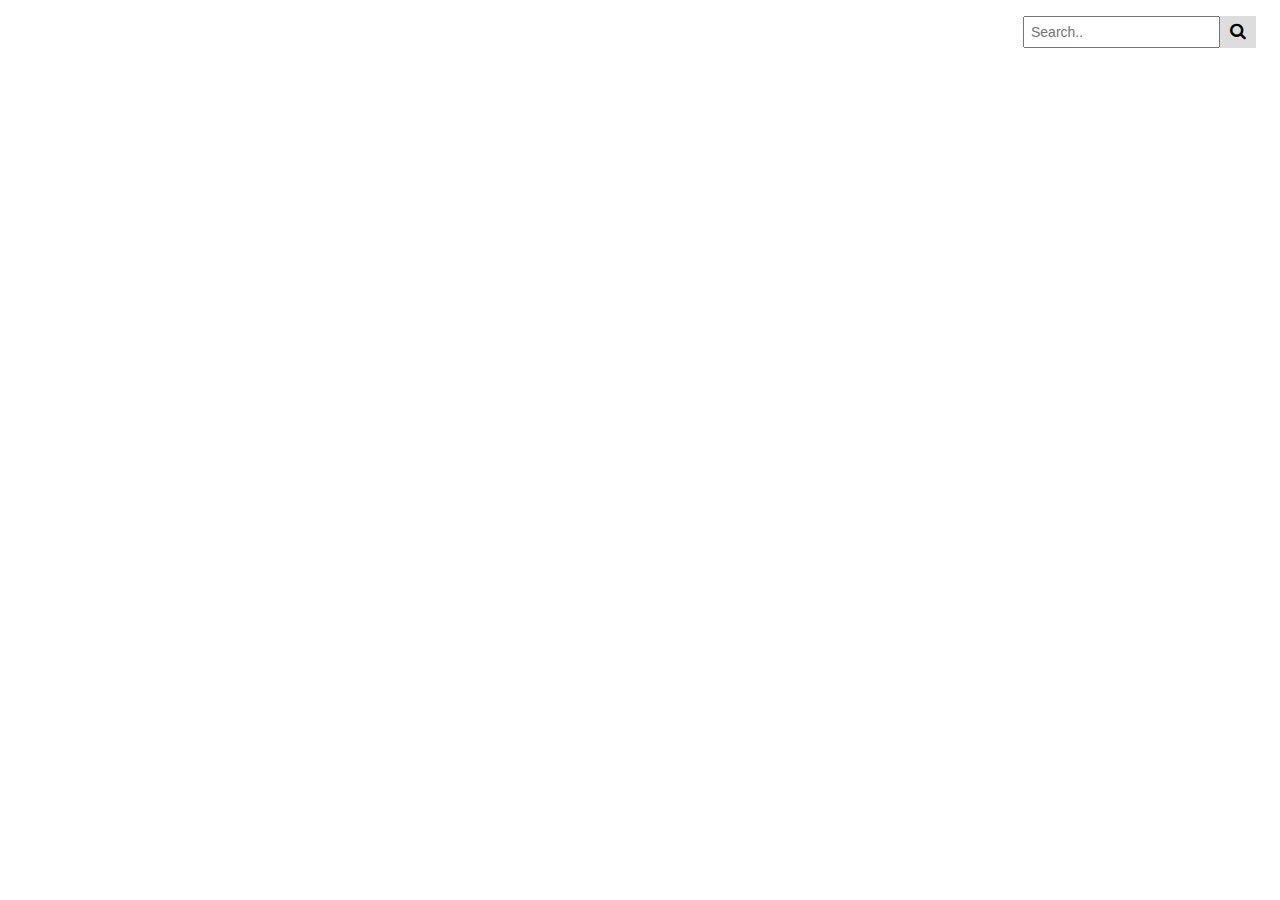
<file: CASecure_MSP_ver_1.0/search_experiment.html>
<!DOCTYPE html>
<html>
<head>
<link rel="stylesheet" href="https://cdnjs.cloudflare.com/ajax/libs/font-awesome/4.7.0/css/font-awesome.min.css">
<style>





.topnav .search-container {
  float: right;
}

.topnav input[type=text] {
  padding: 6px;
  margin-top: 8px;
  font-size: 14px;
  border: thin 1px; 
}

.topnav .search-container button {
  float: right;
  padding: 6px 10px;
  margin-top: 8px;
  margin-right: 16px;
  background: #ddd;
  font-size: 17px;
  border: none;
  cursor: pointer;
}

.topnav .search-container button:hover {
  background: #ccc;
}

@media screen and (max-width: 600px) {
  .topnav .search-container {
    float: none;
  }
  .topnav a, .topnav input[type=text], .topnav .search-container button {
    float: none;
    display: block;
    text-align: left;
    width: 100%;
    margin: 0;
    padding: 14px;
  }
  .topnav input[type=text] {
    border: 1px solid #ccc;  
  }
}
</style>
</head>
<body>

<div class="topnav">

  <div class="search-container">
    <form action="/action_page.php">
      <input type="text" placeholder="Search.." name="search">
      <button type="submit"><i class="fa fa-search"></i></button>
    </form>
  </div>
</div>



</body>
</html>
</file>
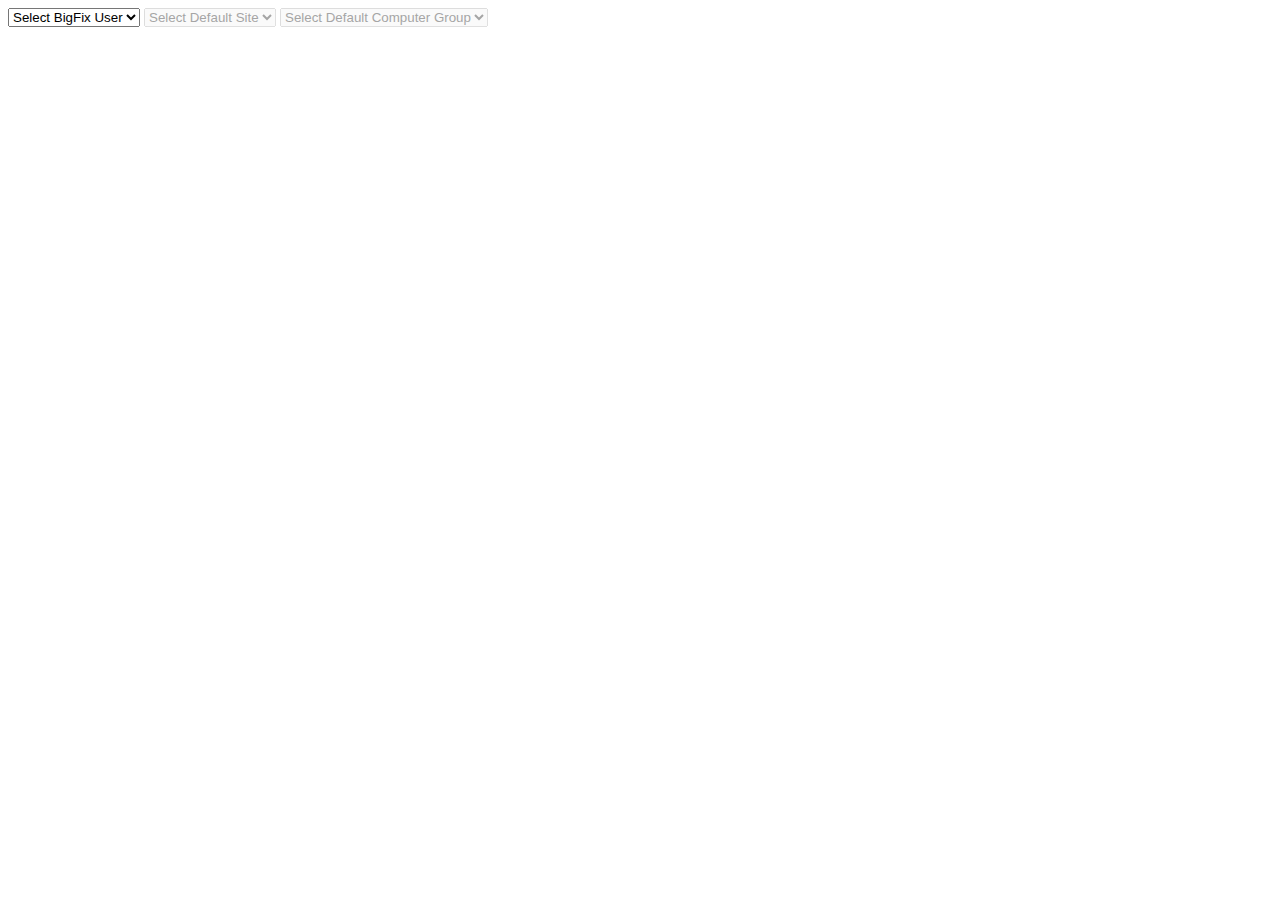
<file: CASecure_MSP_ver_1.0/selecttest.html>
<html>
<head><title></title></head>
<body>
					<form>
						<select id="selectBigFix" required onChange="mySelect()">
							<option value="selectBigFixInstructions">Select BigFix User</option>
							<option value="option">BigFix User 1</option>
							<option value="option">BigFix User 2</option>
							<option value="option">BigFix User 3</option>
							<option value="option">BigFix User 4</option>
							<option value="option">BigFix User 5</option>
							<option value="option">BigFix User 6</option> 
						</select>
						
						
						
						<select id="selectSite" required disabled>
							<option value="selectSiteInstructions">Select Default Site</option>
							<option value="option">Site 1</option>
							<option value="option">Site 2</option>
							<option value="option">Site 3</option>
							<option value="option">Site 4</option>
							<option value="option">Site 5</option>
							<option value="option">Site 6</option> 
						</select>
						
						
						<select id="selectComputerGroup" required disabled>
							<option value="selectComputerGroupInstructions">Select Default Computer Group</option>
							<option value="option">Computer Group 1</option>
							<option value="option">Computer Group 2</option>
							<option value="option">Computer Group 3</option>
							<option value="option">Computer Group 4</option>
							<option value="option">Computer Group 5</option>
							<option value="option">Computer Group 6</option> 
						</select>
					</form>
						<!--<button onclick="mySelect()">Try it</button>-->

<script>
function mySelect() {
	var bigfixSelect = document.getElementById("selectBigFix")
	if (bigfixSelect.value != "Select BigFix User") {
		document.getElementById("selectSite").disabled = false;
		document.getElementById("selectComputerGroup").disabled = false;
		}
	}

//function myFunction() {
//	document.getElementById("selectBigFix").disabled = false;
//}

</script>

</body>
</html>
</file>
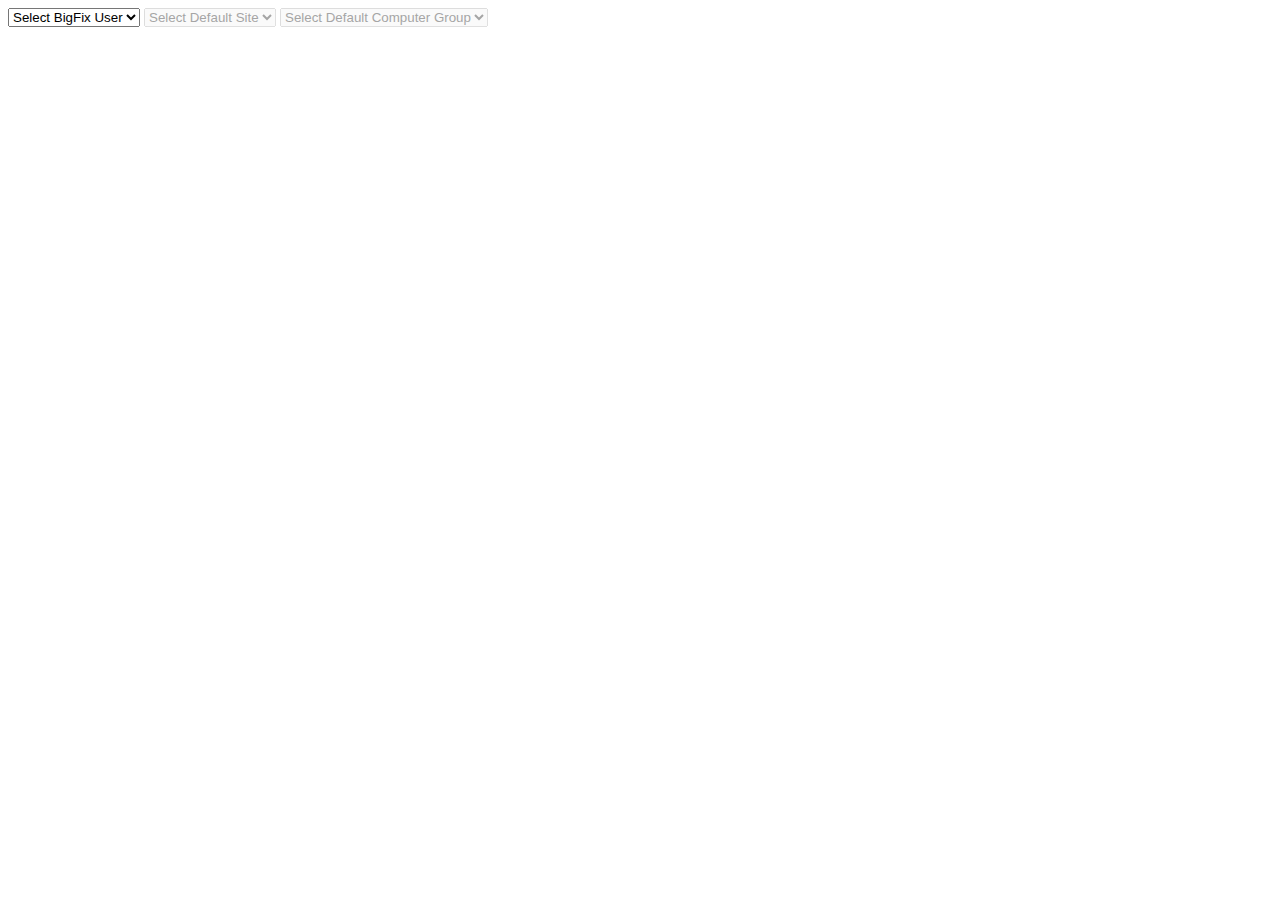
<file: CASecure_MSP_ver_1.0/selecttest2.html>
<html>
<head><title></title></head>
<body>
					<form>
						<select id="selectBigFix" required onChange="mySelect()">
							<option value="selectBigFixInstructions">Select BigFix User</option>
							<option value="option">BigFix User 1</option>
							<option value="option">BigFix User 2</option>
							<option value="option">BigFix User 3</option>
							<option value="option">BigFix User 4</option>
							<option value="option">BigFix User 5</option>
							<option value="option">BigFix User 6</option> 
						</select>
						
						
						
						<select id="selectSite" required disabled>
							<option value="selectSiteInstructions">Select Default Site</option>
							<option value="option">Site 1</option>
							<option value="option">Site 2</option>
							<option value="option">Site 3</option>
							<option value="option">Site 4</option>
							<option value="option">Site 5</option>
							<option value="option">Site 6</option> 
						</select>
						
						
						<select id="selectComputerGroup" required disabled>
							<option value="selectComputerGroupInstructions">Select Default Computer Group</option>
							<option value="option">Computer Group 1</option>
							<option value="option">Computer Group 2</option>
							<option value="option">Computer Group 3</option>
							<option value="option">Computer Group 4</option>
							<option value="option">Computer Group 5</option>
							<option value="option">Computer Group 6</option> 
						</select>
					</form>
						<!--<button onclick="mySelect()">Try it</button>-->

<script>
//function mySelect() {
//	var bigfixSelect = document.getElementById("selectBigFix")
//	if (bigfixSelect.value != "Select BigFix User") {
//		document.getElementById("selectSite").disabled = false;
//		document.getElementById("selectComputerGroup").disabled = false;
		
//		}
		
//	}
	
	function mySelect() {
	if (document.getElementById("selectBigFix").selectedIndex != 0) {
		document.getElementById("selectSite").disabled = false;
		document.getElementById("selectComputerGroup").disabled = false;
		} else {
		  document.getElementById("selectSite").disabled = true;
		   document.getElementById("selectComputerGroup").disabled = true;
		}
		}
	

//function myFunction() {
//	document.getElementById("selectBigFix").disabled = false;
//}

</script>

</body>
</html>
</file>
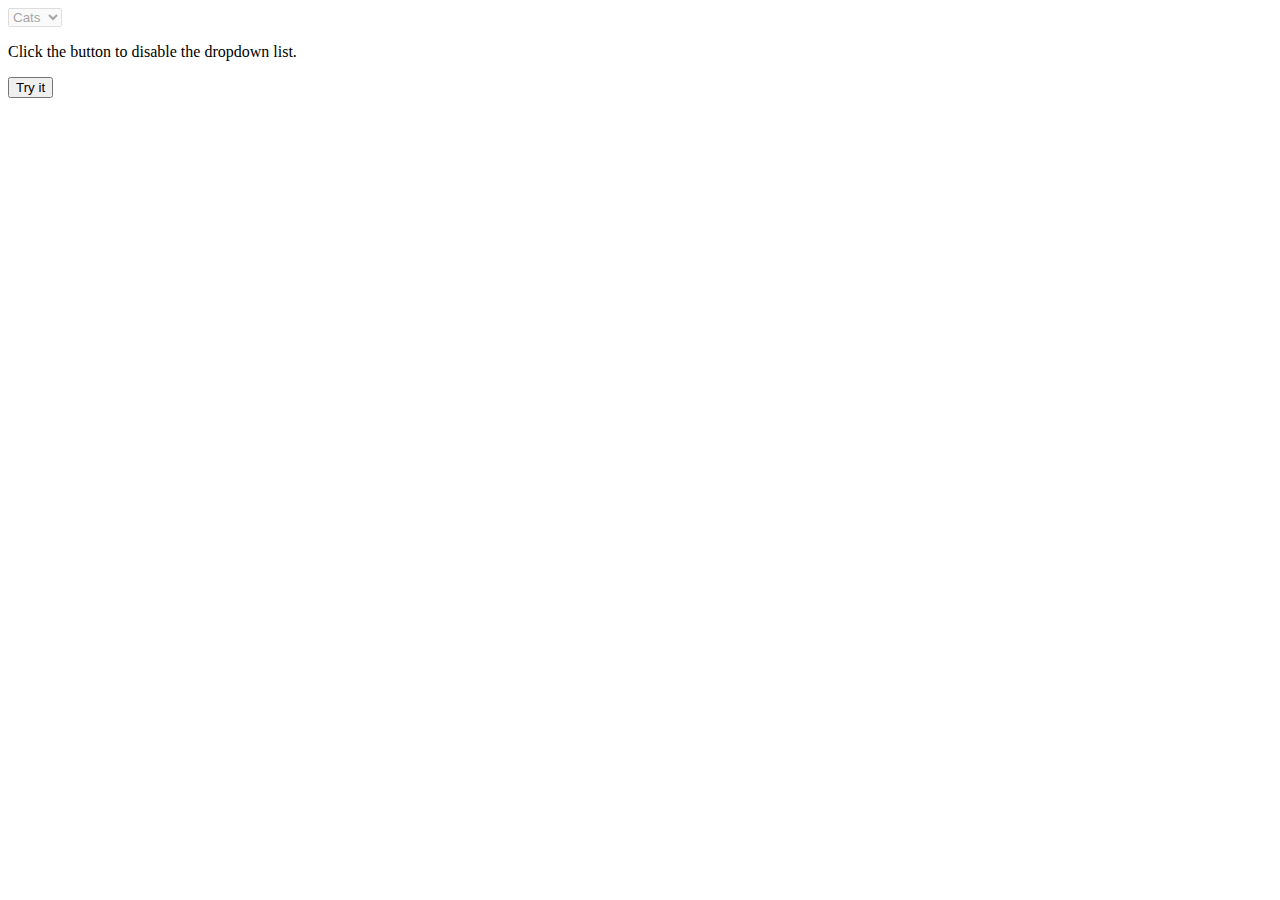
<file: CASecure_MSP_ver_1.0/testformdisable.html>
<!DOCTYPE html>
<html>
<body>

<form>
  <select id="mySelect" disabled>
    <option>Cats</option>
    <option>Dogs</option>
  </select>
</form>

<p>Click the button to disable the dropdown list.</p>

<button onclick="myFunction()">Try it</button>

<script>
function myFunction() {
  document.getElementById("mySelect").disabled = false;
}
</script>

</body>
</html>
</file>
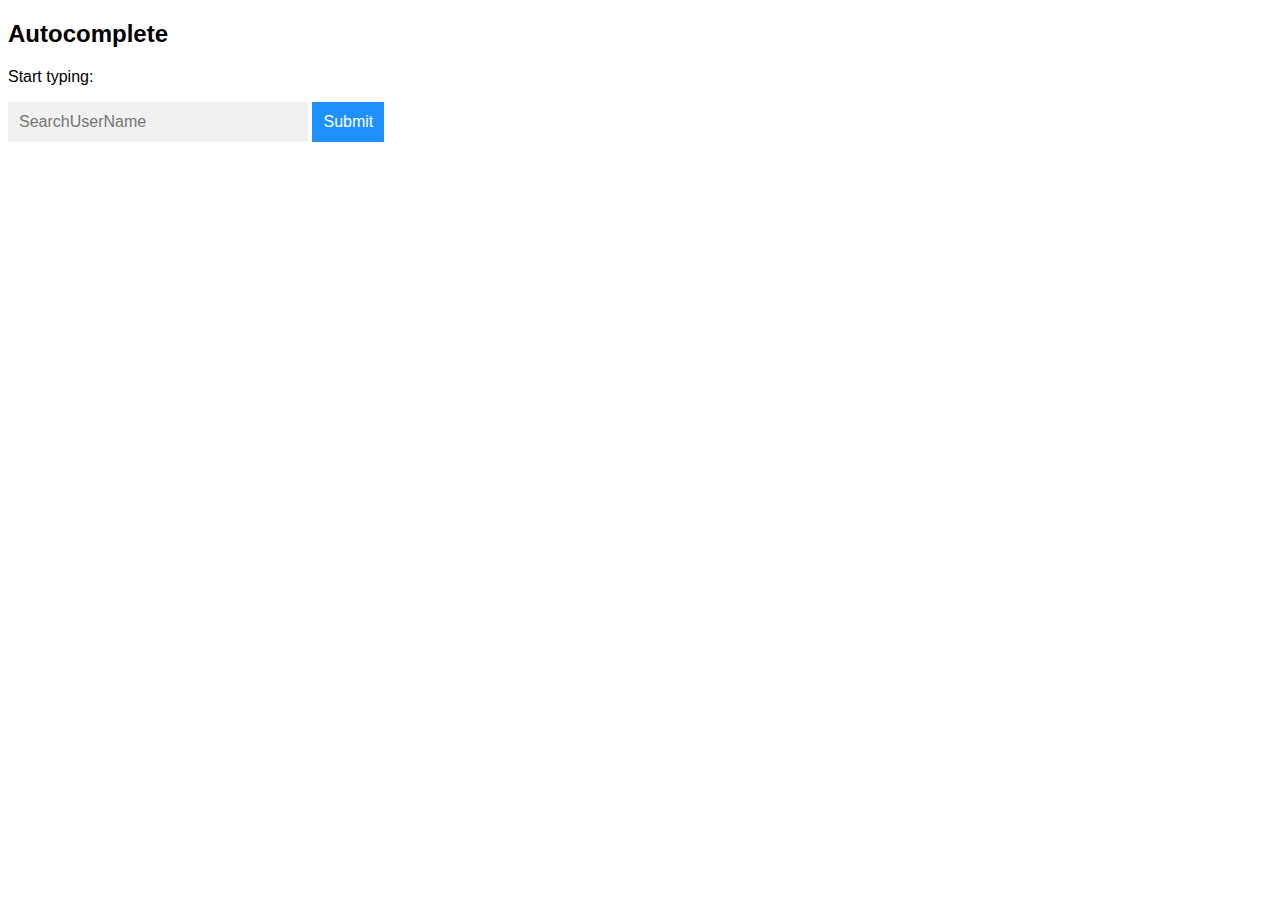
<file: CASecure_MSP_ver_1.0/TypeAhead_test.html>
<!DOCTYPE html>
<html>
<head>
<meta name="viewport" content="width=device-width, initial-scale=1.0">
<style>
* {
  box-sizing: border-box;
}

body {
  font: 16px Arial;  
}

/*the container must be positioned relative:*/
.autocomplete {
  position: relative;
  display: inline-block;
}

input {
  border: 1px solid transparent;
  background-color: #f1f1f1;
  padding: 10px;
  font-size: 16px;
}

input[type=text] {
  background-color: #f1f1f1;
  width: 100%;
}

input[type=submit] {
  background-color: DodgerBlue;
  color: #fff;
  cursor: pointer;
}

.autocomplete-items {
  position: absolute;
  border: 1px solid #d4d4d4;
  border-bottom: none;
  border-top: none;
  z-index: 99;
  /*position the autocomplete items to be the same width as the container:*/
  top: 100%;
  left: 0;
  right: 0;
}

.autocomplete-items div {
  padding: 10px;
  cursor: pointer;
  background-color: #fff; 
  border-bottom: 1px solid #d4d4d4; 
}

/*when hovering an item:*/
.autocomplete-items div:hover {
  background-color: #e9e9e9; 
}

/*when navigating through the items using the arrow keys:*/
.autocomplete-active {
  background-color: DodgerBlue !important; 
  color: #ffffff; 
}
</style>
</head>     
<body>

<h2>Autocomplete</h2>

<p>Start typing:</p>

<!--Make sure the form has the autocomplete function switched off:-->
<form autocomplete="off" action="/action_page.php">
  <div class="autocomplete" style="width:300px;">
    <!--<input id="myInput" type="text" name="myCountry" placeholder="Country">-->
	<input id="searchUserName" type="text" name="searchUserName" placeholder="SearchUserName">
  </div>
  <input type="submit">
</form>

<script>
function autocomplete(inp, arr) {
  /*the autocomplete function takes two arguments,
  the text field element and an array of possible autocompleted values:*/
  var currentFocus;
  /*execute a function when someone writes in the text field:*/
  inp.addEventListener("input", function(e) {
      var a, b, i, val = this.value;
      /*close any already open lists of autocompleted values*/
      closeAllLists();
      if (!val) { return false;}
      currentFocus = -1;
      /*create a DIV element that will contain the items (values):*/
      a = document.createElement("DIV");
      a.setAttribute("id", this.id + "autocomplete-list");
      a.setAttribute("class", "autocomplete-items");
      /*append the DIV element as a child of the autocomplete container:*/
      this.parentNode.appendChild(a);
      /*for each item in the array...*/
      for (i = 0; i < arr.length; i++) {
        /*check if the item starts with the same letters as the text field value:*/
        if (arr[i].substr(0, val.length).toUpperCase() == val.toUpperCase()) {
          /*create a DIV element for each matching element:*/
          b = document.createElement("DIV");
          /*make the matching letters bold:*/
          b.innerHTML = "<strong>" + arr[i].substr(0, val.length) + "</strong>";
          b.innerHTML += arr[i].substr(val.length);
          /*insert a input field that will hold the current array item's value:*/
          b.innerHTML += "<input type='hidden' value='" + arr[i] + "'>";
          /*execute a function when someone clicks on the item value (DIV element):*/
          b.addEventListener("click", function(e) {
              /*insert the value for the autocomplete text field:*/
              inp.value = this.getElementsByTagName("input")[0].value;
              /*close the list of autocompleted values,
              (or any other open lists of autocompleted values:*/
              closeAllLists();
          });
          a.appendChild(b);
        }
      }
  });
  /*execute a function presses a key on the keyboard:*/
  inp.addEventListener("keydown", function(e) {
      var x = document.getElementById(this.id + "autocomplete-list");
      if (x) x = x.getElementsByTagName("div");
      if (e.keyCode == 40) {
        /*If the arrow DOWN key is pressed,
        increase the currentFocus variable:*/
        currentFocus++;
        /*and and make the current item more visible:*/
        addActive(x);
      } else if (e.keyCode == 38) { //up
        /*If the arrow UP key is pressed,
        decrease the currentFocus variable:*/
        currentFocus--;
        /*and and make the current item more visible:*/
        addActive(x);
      } else if (e.keyCode == 13) {
        /*If the ENTER key is pressed, prevent the form from being submitted,*/
        e.preventDefault();
        if (currentFocus > -1) {
          /*and simulate a click on the "active" item:*/
          if (x) x[currentFocus].click();
        }
      }
  });
  function addActive(x) {
    /*a function to classify an item as "active":*/
    if (!x) return false;
    /*start by removing the "active" class on all items:*/
    removeActive(x);
    if (currentFocus >= x.length) currentFocus = 0;
    if (currentFocus < 0) currentFocus = (x.length - 1);
    /*add class "autocomplete-active":*/
    x[currentFocus].classList.add("autocomplete-active");
  }
  function removeActive(x) {
    /*a function to remove the "active" class from all autocomplete items:*/
    for (var i = 0; i < x.length; i++) {
      x[i].classList.remove("autocomplete-active");
    }
  }
  function closeAllLists(elmnt) {
    /*close all autocomplete lists in the document,
    except the one passed as an argument:*/
    var x = document.getElementsByClassName("autocomplete-items");
    for (var i = 0; i < x.length; i++) {
      if (elmnt != x[i] && elmnt != inp) {
        x[i].parentNode.removeChild(x[i]);
      }
    }
  }
  /*execute a function when someone clicks in the document:*/
  document.addEventListener("click", function (e) {
      closeAllLists(e.target);
  });
}

/*An array containing all the user names in the system:*/
var usernames = ["bzhou","bwilcoxen","bshekore","bsoule","cgerstmyer","cdodson",
"cbrenner","ctillman","csoule","ctrue","dwilliamson","dbettino","dkeslar","eroberts","emccosby",
"fgalbani","fwilson","glittle","gsmith","hmarsh","jking","jallen","jsparkman","fviera",
"jpoppe","jfrentheway","jkozireski","kpollack","kevans","kangel","kzimmerman","mgreco","mjohnson",
"mpittinger","miafrate","mpolhaus","mgilbert","mbelluz","nstrand","nherneker","dgerstmyer","pparsa","rhowell",
"sconn","sbrogan","sfrost","smuchow","scoon","sdrew","sburgess","tleonard","tmaskell",
"tbauchspies","tfares","trexroth","bbeeson","wzheng","zkontrec","gwarner"];

/*initiate the autocomplete function on the "myInput" element, and pass along the usernames array as possible 
autocomplete values:*/
autocomplete(document.getElementById("searchUserName"), usernames);
</script>

</body>
</html>
</file>
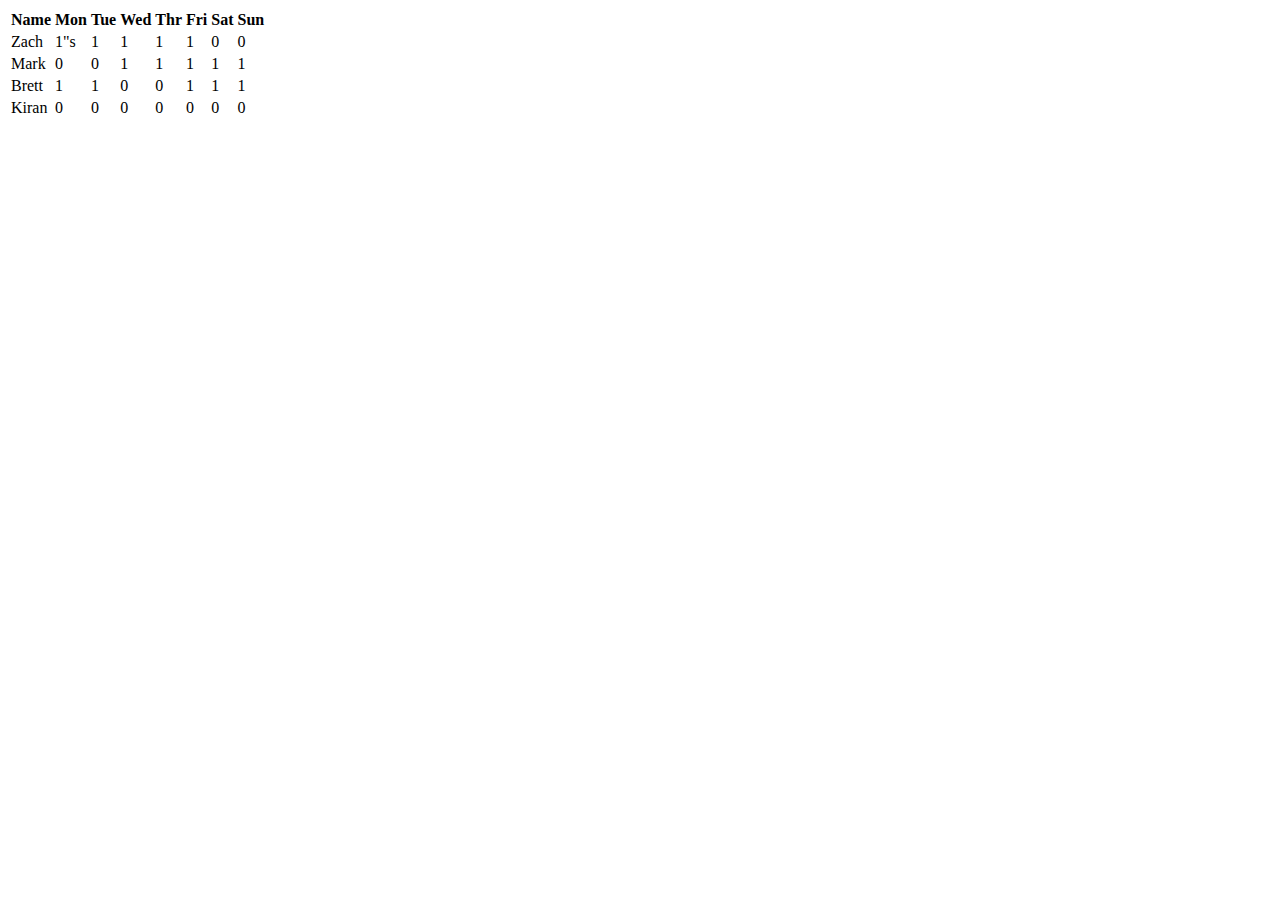
<file: CASecure_MSP_ver_1.0/TableCSVExport/test.html>
<!--
Copyright (c) 2011 LectureTools Inc.

Permission is hereby granted, free of charge, to any person obtaining a copy of this software and associated documentation files (the "Software"), to deal in the Software without restriction, including without limitation the rights to use, copy, modify, merge, publish, distribute, sublicense, and/or sell copies of the Software, and to permit persons to whom the Software is furnished to do so, subject to the following conditions:

The above copyright notice and this permission notice shall be included in all copies or substantial portions of the Software.

THE SOFTWARE IS PROVIDED "AS IS", WITHOUT WARRANTY OF ANY KIND, EXPRESS OR IMPLIED, INCLUDING BUT NOT LIMITED TO THE WARRANTIES OF MERCHANTABILITY, FITNESS FOR A PARTICULAR PURPOSE AND NONINFRINGEMENT. IN NO EVENT SHALL THE AUTHORS OR COPYRIGHT HOLDERS BE LIABLE FOR ANY CLAIM, DAMAGES OR OTHER LIABILITY, WHETHER IN AN ACTION OF CONTRACT, TORT OR OTHERWISE, ARISING FROM, OUT OF OR IN CONNECTION WITH THE SOFTWARE OR THE USE OR OTHER DEALINGS IN THE SOFTWARE.
-->

<head>
  <title></title>
</head>
<body>
  <table id='test-table'>
    <thead>
      <tr>
	<th>Name</th>
	<th>Mon</th>
        <th>Tue</th>
	<th>Wed</th>
	<th>Thr</th>
	<th>Fri</th>
	<th>Sat</th>
	<th>Sun</th>
      </tr>
    </thead>
    <tr>
      <td>Zach</td>
      <td>1"s</td>
      <td>1</td>
      <td>1</td>
      <td>1</td>
      <td>1</td>
      <td>0</td>
      <td>0</td>
    </tr>
    <tr>
      <td>Mark</td>
      <td>0</td>
      <td>0</td>
      <td>1</td>
      <td>1</td>
      <td>1</td>
      <td>1</td>
      <td>1</td>
    </tr>
    <tr>
      <td>Brett</td>
      <td>1</td>
      <td>1</td>
      <td>0</td>
      <td>0</td>
      <td>1</td>
      <td>1</td>
      <td>1</td>
    </tr>
    <tr>
      <td>Kiran</td>
      <td>0</td>
      <td>0</td>
      <td>0</td>
      <td>0</td>
      <td>0</td>
      <td>0</td>
      <td>0</td>
    </tr>    
  </table>
</body>
<script src='jquery-2.2.0.min.js'></script>
<script src='jquery.TableCSVExport.js'></script>
<script>
jQuery(document).ready(function() {
     jQuery('#test-table').TableCSVExport({
       header:['Name','Mon','Tue','Wed','Thr','Fri','Sat','Sun'],
       columns:['Name','Sat','Sun'],
       extraHeader: 'Id',
       extraData:['zwi"ck','markatto','bcsquire','ksingri'],
       insertBefore: "Name",
       delivery: 'download',
       filename: 'download-test.csv'
     });
});
jQuery(document).ready(function() {
     jQuery('#test-table').TableCSVExport({
       header:['Name','Mon','Tue','Wed','Thr','Fri','Sat','Sun'],
       columns:['Name','Sat','Sun'],
       extraHeader: 'Id',
       extraData:['zwi"ck','markatto','bcsquire','ksingri'],
       insertBefore: "Name",
       delivery: 'popup',
       filename: 'download-test.csv'
     });
});
</script>
</file>
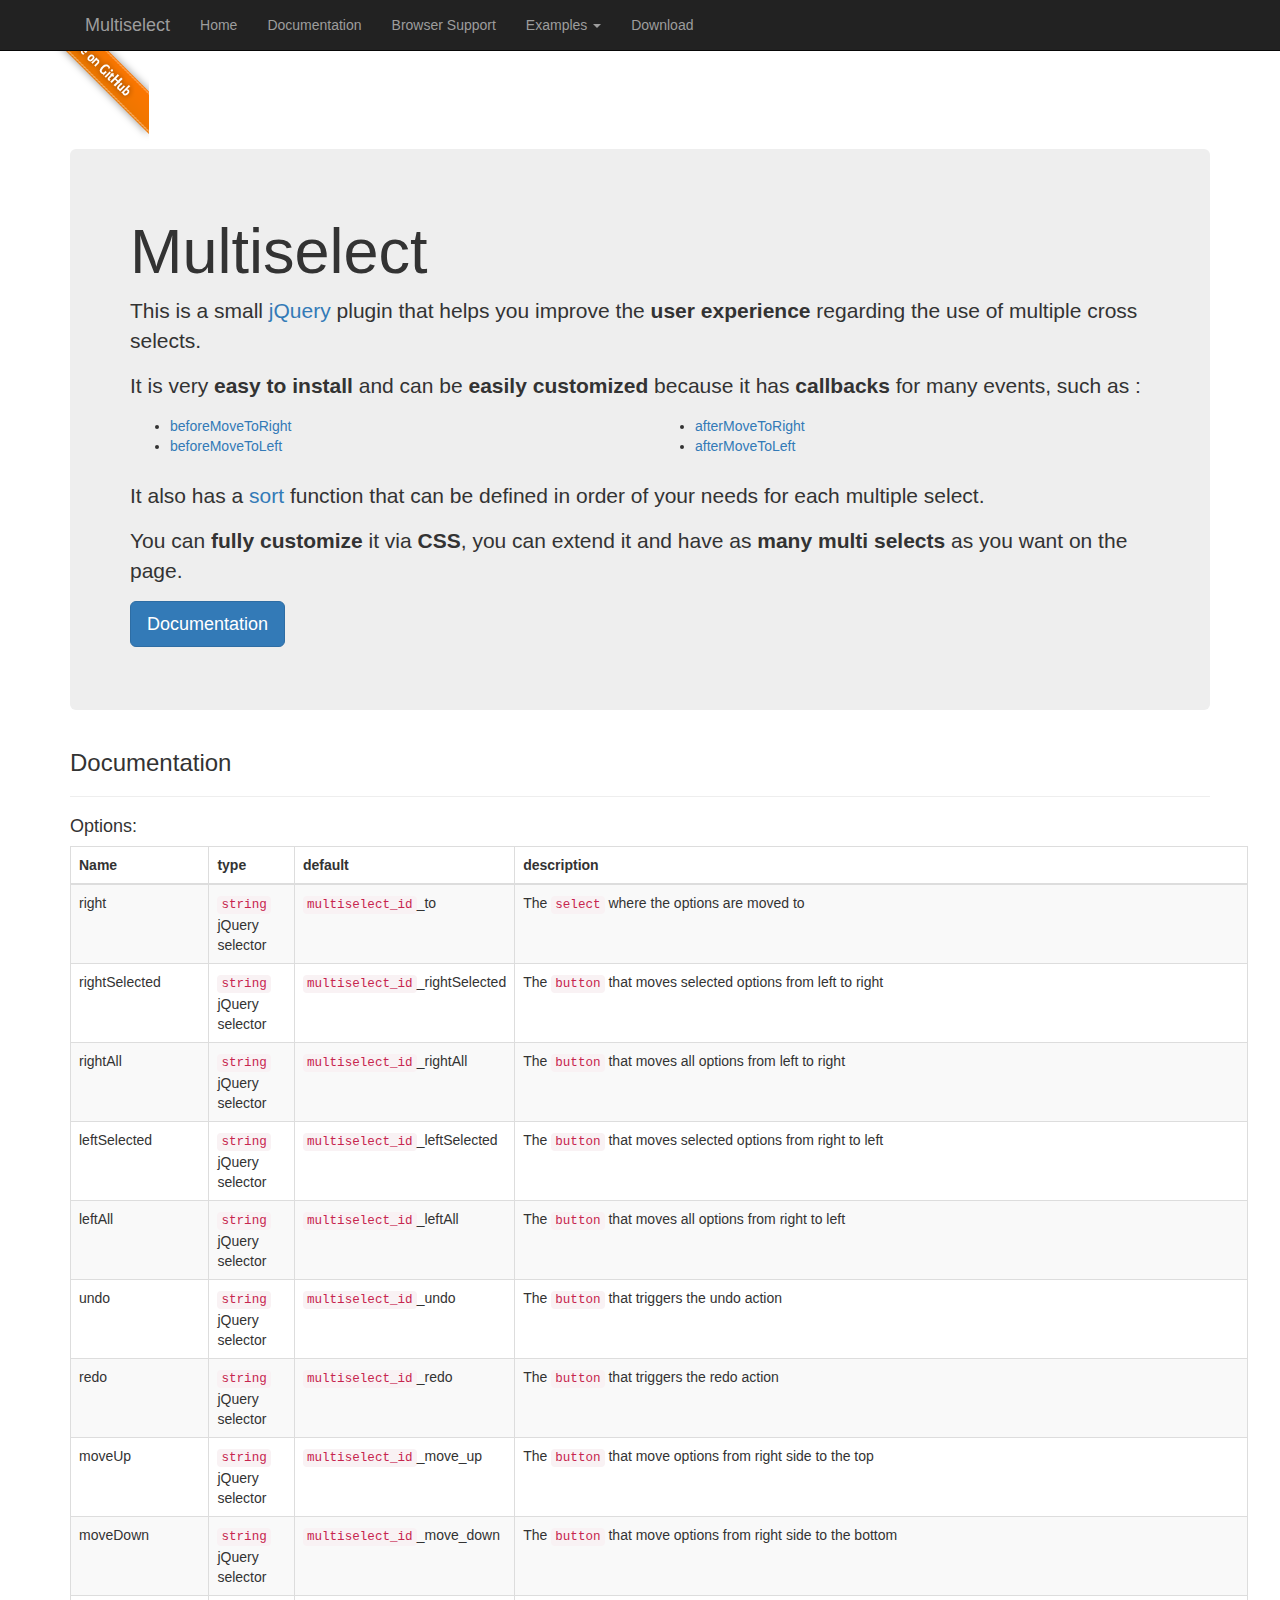
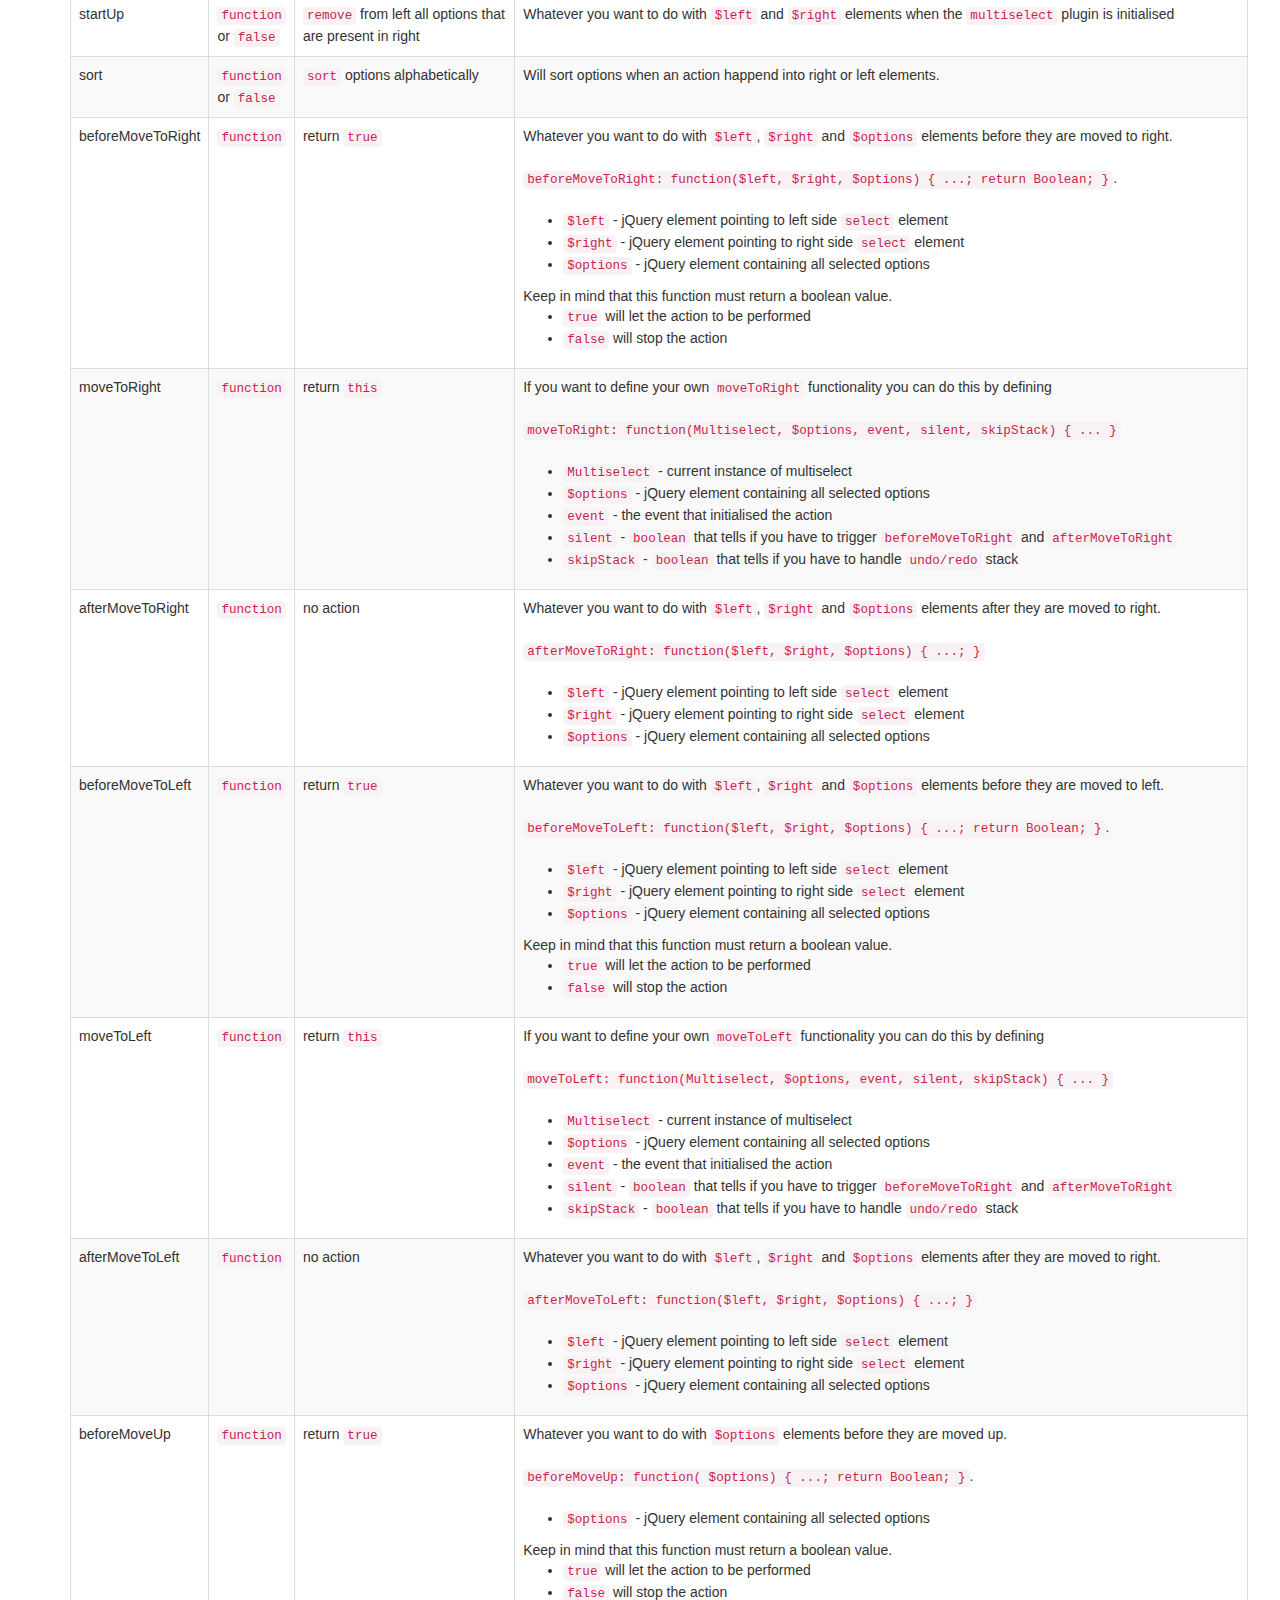
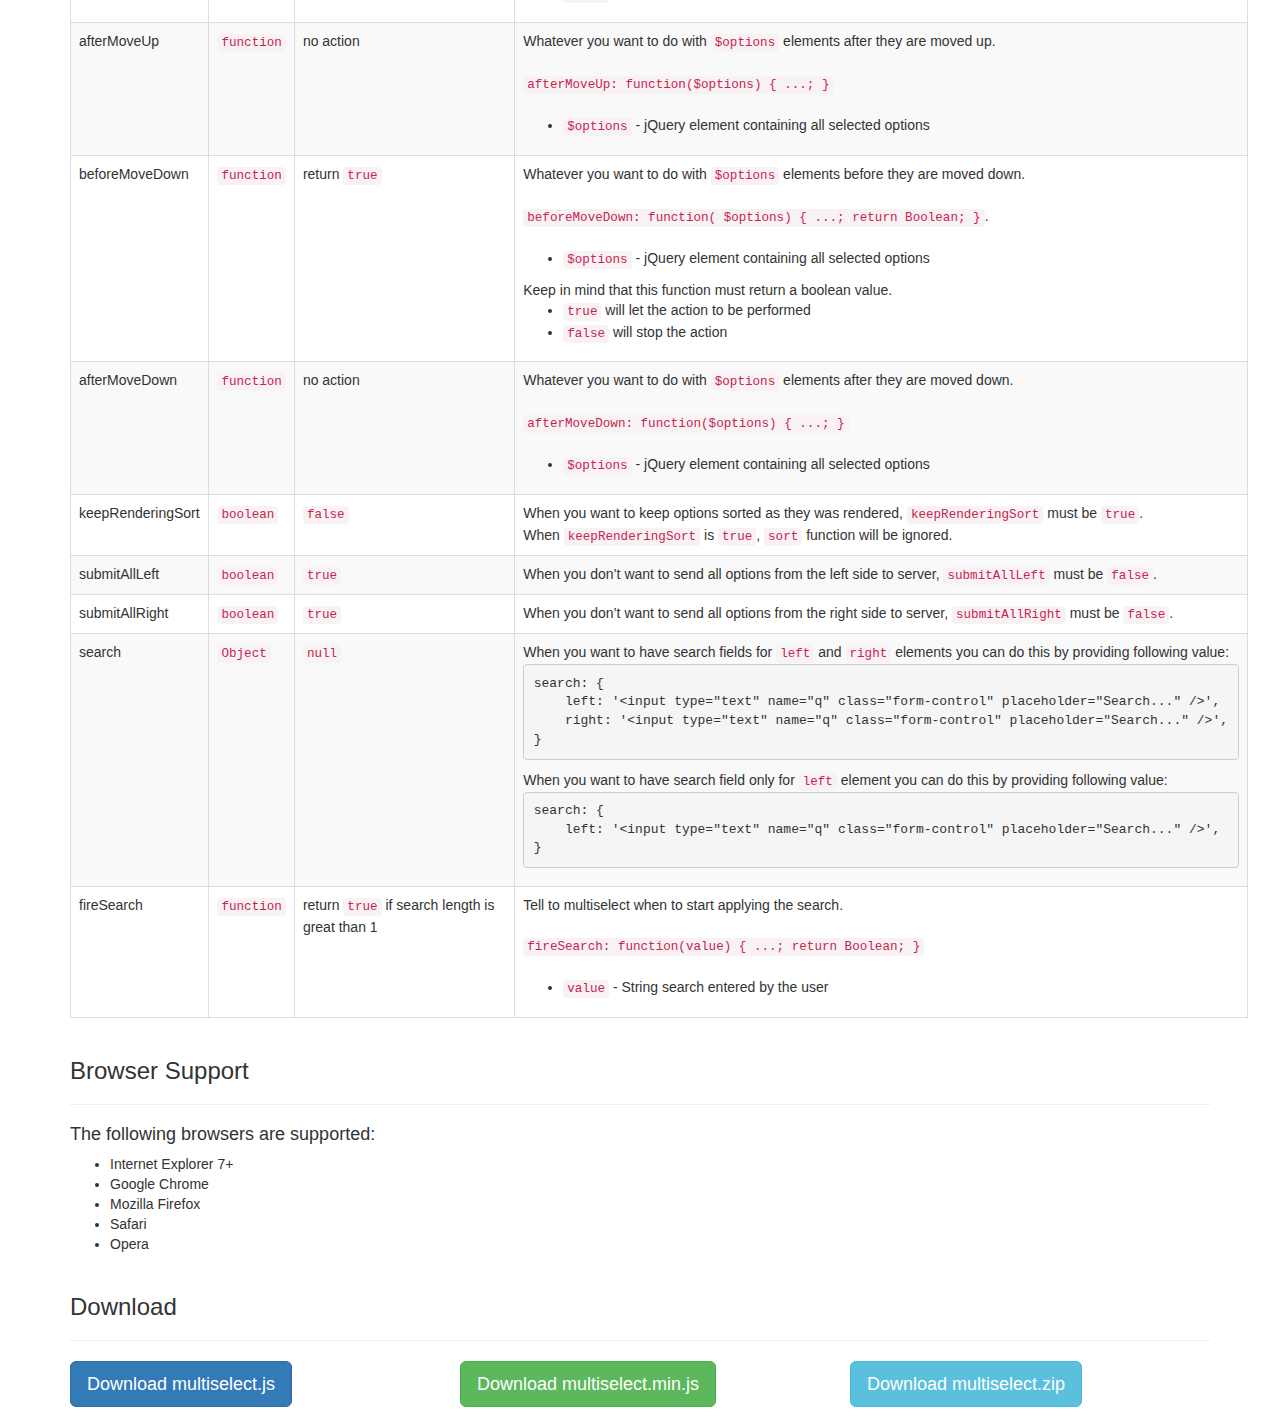
<file: CASecure_MSP_ver_1.0/includes/multiselect/multicolumnmultiselect.htm>
﻿<!DOCTYPE HTML>
<!-- saved from url=(0050)https://crlcu.github.io/multiselect/ -->
<!DOCTYPE html PUBLIC "" ""><HTML lang="en"><HEAD><META content="IE=11.0000" 
http-equiv="X-UA-Compatible">
     
<META name="description" lang="en" content="jQuery multiselect plugin with two sides. The user can select one or more items and send them to the other side."> 
    
<META http-equiv="Content-Type" content="text/html; charset=utf-8">
<META name="keywords" lang="en" content="jQuery multiselect plugin">     
<TITLE>jQuery multiselect plugin with two sides</TITLE>         <LINK href="https://github.com/favicon.ico" 
rel="icon" type="image/x-icon">     <LINK href="//maxcdn.bootstrapcdn.com/bootstrap/3.3.4/css/bootstrap.min.css" 
rel="stylesheet">     <LINK href="//crlcu.github.io/multiselect/lib/google-code-prettify/prettify.css" 
rel="stylesheet">     <LINK href="//crlcu.github.io/multiselect/css/style.css" 
rel="stylesheet"> 
<META name="GENERATOR" content="MSHTML 11.00.10570.1001"></HEAD> 
<BODY><A class="github ribbon" href="https://github.com/crlcu/multiselect"><IMG 
alt="Fork me on GitHub" src="jQuery%20multiselect%20plugin%20with%20two%20sides_files/forkme_right_orange_ff7600.png"> 
    </A>
<DIV class="navbar navbar-inverse navbar-fixed-top">
<DIV class="navbar-inner">
<DIV class="container">
<DIV class="navbar-header"><BUTTON class="navbar-toggle collapsed" type="button" 
data-toggle="collapse" data-target="#bs-example-navbar-collapse-1"><SPAN class="sr-only">Toggle 
navigation</SPAN>                         <SPAN class="icon-bar"></SPAN><SPAN 
class="icon-bar"></SPAN><SPAN class="icon-bar"></SPAN></BUTTON>                  
   <A class="navbar-brand scroll" 
href="https://crlcu.github.io/multiselect/#">Multiselect</A>                 
</DIV>
<DIV class="collapse navbar-collapse">
<UL class="nav navbar-nav">
  <LI><A class="scroll" 
  href="https://crlcu.github.io/multiselect/#">Home</A></LI>
  <LI><A class="scroll" href="https://crlcu.github.io/multiselect/#documentation">Documentation</A></LI>
  <LI><A class="scroll" href="https://crlcu.github.io/multiselect/#browser-support">Browser 
  Support</A></LI>
  <LI class="dropdown"><A class="dropdown-toggle" role="button" aria-expanded="false" 
  href="https://crlcu.github.io/multiselect/#" data-toggle="dropdown">Examples 
  <SPAN class="caret"></SPAN></A>
  <UL class="dropdown-menu" role="menu">
    <LI><A href="https://crlcu.github.io/multiselect/examples/zero-configuration.html">Zero 
    configuration</A></LI>
    <LI><A 
    href="https://crlcu.github.io/multiselect/examples/data-options.html">With 
    <CODE>data</CODE> options</A></LI>
    <LI><A href="https://crlcu.github.io/multiselect/examples/javascript-options.html">With 
    <CODE>javascript</CODE> options</A></LI>
    <LI><A href="https://crlcu.github.io/multiselect/examples/search.html">With 
    search</A></LI>
    <LI><A href="https://crlcu.github.io/multiselect/examples/keep-rendering-sort.html">Keep 
    rendering sort</A></LI>
    <LI><A 
    href="https://crlcu.github.io/multiselect/examples/undo-redo.html">Undo / 
    Redo</A></LI>
    <LI><A href="https://crlcu.github.io/multiselect/examples/multiple-destinations.html">Multiple 
    destinations</A></LI>
    <LI><A 
    href="https://crlcu.github.io/multiselect/examples/optgroup.html">With 
    <CODE>optgroup</CODE></A></LI>
    <LI><A 
    href="https://crlcu.github.io/multiselect/examples/move-up-down.html">With 
    move <CODE>up</CODE>/<CODE>down</CODE> buttons</A></LI></UL></LI>
  <LI><A class="scroll" 
  href="https://crlcu.github.io/multiselect/#download">Download</A></LI></UL></DIV></DIV></DIV></DIV>
<DIV class="container" id="wrap">
<DIV id="home">
<DIV class="jumbotron">
<H1>Multiselect</H1>
<P>This is a small  <A href="http://jquery.com/" target="_blank">jQuery</A> 
plugin that helps you improve the                     <STRONG>user 
experience</STRONG> regarding the use of multiple cross selects.                 
</P>
<P>It is very <STRONG>easy to install</STRONG> and can be <STRONG>easily 
customized</STRONG> because it has <STRONG>callbacks</STRONG> for many events, 
such as :                     
<DIV class="row">
<DIV class="col-xs-6">
<UL>
  <LI><A 
  href="https://crlcu.github.io/multiselect/#beforeMoveToRight">beforeMoveToRight</A></LI>
  <LI><A 
  href="https://crlcu.github.io/multiselect/#beforeMoveToLeft">beforeMoveToLeft</A></LI></UL></DIV>
<DIV class="col-xs-6">
<UL>
  <LI><A 
  href="https://crlcu.github.io/multiselect/#afterMoveToRight">afterMoveToRight</A></LI>
  <LI><A 
  href="https://crlcu.github.io/multiselect/#afterMoveToLeft">afterMoveToLeft</A></LI></UL></DIV></DIV>
<P></P>
<P>It also has a <A href="https://crlcu.github.io/multiselect/#sort">sort</A> 
function that can be defined in order of your needs for each multiple 
select.</P>
<P>You can <STRONG>fully customize</STRONG> it via <STRONG>CSS</STRONG>, you can 
extend it and have as <STRONG>many multi selects</STRONG> as you want on the 
page.</P>
<P><A class="btn btn-primary btn-lg" href="https://crlcu.github.io/multiselect/#documentation">Documentation</A></P></DIV></DIV>
<DIV id="documentation">
<DIV class="page-header">
<H3>Documentation</H3></DIV>
<H4>Options:</H4>
<TABLE class="table table-bordered table-striped">
  <THEAD>
  <TR>
    <TH>Name</TH>
    <TH>type</TH>
    <TH>default</TH>
    <TH>description</TH></TR></THEAD>
  <TBODY>
  <TR>
    <TD>right</TD>
    <TD><CODE>string</CODE> jQuery selector</TD>
    <TD><CODE>multiselect_id</CODE>_to</TD>
    <TD>The <CODE>select</CODE> where the options are moved to</TD></TR>
  <TR>
    <TD>rightSelected</TD>
    <TD><CODE>string</CODE> jQuery selector</TD>
    <TD><CODE>multiselect_id</CODE>_rightSelected</TD>
    <TD>The <CODE>button</CODE> that moves selected options from left to 
    right</TD></TR>
  <TR>
    <TD>rightAll</TD>
    <TD><CODE>string</CODE> jQuery selector</TD>
    <TD><CODE>multiselect_id</CODE>_rightAll</TD>
    <TD>The <CODE>button</CODE> that moves all options from left to 
right</TD></TR>
  <TR>
    <TD>leftSelected</TD>
    <TD><CODE>string</CODE> jQuery selector</TD>
    <TD><CODE>multiselect_id</CODE>_leftSelected</TD>
    <TD>The <CODE>button</CODE> that moves selected options from right to 
    left</TD></TR>
  <TR>
    <TD>leftAll</TD>
    <TD><CODE>string</CODE> jQuery selector</TD>
    <TD><CODE>multiselect_id</CODE>_leftAll</TD>
    <TD>The <CODE>button</CODE> that moves all options from right to 
left</TD></TR>
  <TR>
    <TD>undo</TD>
    <TD><CODE>string</CODE> jQuery selector</TD>
    <TD><CODE>multiselect_id</CODE>_undo</TD>
    <TD>The <CODE>button</CODE> that triggers the undo action</TD></TR>
  <TR>
    <TD>redo</TD>
    <TD><CODE>string</CODE> jQuery selector</TD>
    <TD><CODE>multiselect_id</CODE>_redo</TD>
    <TD>The <CODE>button</CODE> that triggers the redo action</TD></TR>
  <TR>
    <TD>moveUp</TD>
    <TD><CODE>string</CODE> jQuery selector</TD>
    <TD><CODE>multiselect_id</CODE>_move_up</TD>
    <TD>The <CODE>button</CODE> that move options from right side to the 
  top</TD></TR>
  <TR>
    <TD>moveDown</TD>
    <TD><CODE>string</CODE> jQuery selector</TD>
    <TD><CODE>multiselect_id</CODE>_move_down</TD>
    <TD>The <CODE>button</CODE> that move options from right side to the 
    bottom</TD></TR>
  <TR>
    <TD>startUp</TD>
    <TD><CODE>function</CODE> or <CODE>false</CODE></TD>
    <TD><CODE>remove</CODE> from left all options that are present in right</TD>
    <TD>Whatever you want to do with <CODE>$left</CODE> and 
      <CODE>$right</CODE> elements when the <CODE>multiselect</CODE> plugin is 
      initialised</TD></TR>
  <TR id="sort">
    <TD>sort</TD>
    <TD><CODE>function</CODE> or <CODE>false</CODE></TD>
    <TD><CODE>sort</CODE> options alphabetically</TD>
    <TD>Will sort options when an action happend into right or left 
    elements.</TD></TR>
  <TR id="beforeMoveToRight">
    <TD>beforeMoveToRight</TD>
    <TD><CODE>function</CODE></TD>
    <TD>return <CODE>true</CODE></TD>
    <TD>                            Whatever you want to do with 
      <CODE>$left</CODE>, <CODE>$right</CODE> and <CODE>$options</CODE> elements 
      before they are moved to right.<BR><BR><CODE>beforeMoveToRight: 
      function($left, $right, $options) { ...; return Boolean; }</CODE>.<BR><BR>
      <UL>
        <LI><CODE>$left</CODE> - jQuery element pointing to left side 
        <CODE>select</CODE> element</LI>
        <LI><CODE>$right</CODE> - jQuery element pointing to right side 
        <CODE>select</CODE> element</LI>
        <LI><CODE>$options</CODE> - jQuery element containing all selected 
        options</LI></UL>                            Keep in mind that this 
      function must return a boolean value.<BR>
      <UL>
        <LI><CODE>true</CODE> will let the action to be performed</LI>
        <LI><CODE>false</CODE> will stop the action</LI></UL></TD></TR>
  <TR id="moveToRight">
    <TD>moveToRight</TD>
    <TD><CODE>function</CODE></TD>
    <TD>return <CODE>this</CODE></TD>
    <TD>                            If you want to define your own 
      <CODE>moveToRight</CODE> functionality you can do this by 
      defining<BR><BR><CODE>moveToRight: function(Multiselect, $options, event, 
      silent, skipStack) { ... }</CODE><BR><BR>
      <UL>
        <LI><CODE>Multiselect</CODE> - current instance of multiselect</LI>
        <LI><CODE>$options</CODE> - jQuery element containing all selected 
        options</LI>
        <LI><CODE>event</CODE> - the event that initialised the action</LI>
        <LI><CODE>silent</CODE> - <CODE>boolean</CODE> that tells if you have to 
        trigger <CODE>beforeMoveToRight</CODE> and 
        <CODE>afterMoveToRight</CODE></LI>
        <LI><CODE>skipStack</CODE> - <CODE>boolean</CODE> that tells if you have 
        to handle <CODE>undo/redo</CODE> stack</LI></UL></TD></TR>
  <TR id="afterMoveToRight">
    <TD>afterMoveToRight</TD>
    <TD><CODE>function</CODE></TD>
    <TD>no action</TD>
    <TD>                            Whatever you want to do with 
      <CODE>$left</CODE>, <CODE>$right</CODE> and <CODE>$options</CODE> elements 
      after they are moved to right.<BR><BR><CODE>afterMoveToRight: 
      function($left, $right, $options) { ...; }</CODE><BR><BR>
      <UL>
        <LI><CODE>$left</CODE> - jQuery element pointing to left side 
        <CODE>select</CODE> element</LI>
        <LI><CODE>$right</CODE> - jQuery element pointing to right side 
        <CODE>select</CODE> element</LI>
        <LI><CODE>$options</CODE> - jQuery element containing all selected 
        options</LI></UL></TD></TR>
  <TR id="beforeMoveToLeft">
    <TD>beforeMoveToLeft</TD>
    <TD><CODE>function</CODE></TD>
    <TD>return <CODE>true</CODE></TD>
    <TD>                            Whatever you want to do with 
      <CODE>$left</CODE>, <CODE>$right</CODE> and <CODE>$options</CODE> elements 
      before they are moved to left.<BR><BR><CODE>beforeMoveToLeft: 
      function($left, $right, $options) { ...; return Boolean; }</CODE>.<BR><BR>
      <UL>
        <LI><CODE>$left</CODE> - jQuery element pointing to left side 
        <CODE>select</CODE> element</LI>
        <LI><CODE>$right</CODE> - jQuery element pointing to right side 
        <CODE>select</CODE> element</LI>
        <LI><CODE>$options</CODE> - jQuery element containing all selected 
        options</LI></UL>                            Keep in mind that this 
      function must return a boolean value.<BR>
      <UL>
        <LI><CODE>true</CODE> will let the action to be performed</LI>
        <LI><CODE>false</CODE> will stop the action</LI></UL></TD></TR>
  <TR id="moveToLeft">
    <TD>moveToLeft</TD>
    <TD><CODE>function</CODE></TD>
    <TD>return <CODE>this</CODE></TD>
    <TD>                            If you want to define your own 
      <CODE>moveToLeft</CODE> functionality you can do this by 
      defining<BR><BR><CODE>moveToLeft: function(Multiselect, $options, event, 
      silent, skipStack) { ... }</CODE><BR><BR>
      <UL>
        <LI><CODE>Multiselect</CODE> - current instance of multiselect</LI>
        <LI><CODE>$options</CODE> - jQuery element containing all selected 
        options</LI>
        <LI><CODE>event</CODE> - the event that initialised the action</LI>
        <LI><CODE>silent</CODE> - <CODE>boolean</CODE> that tells if you have to 
        trigger <CODE>beforeMoveToRight</CODE> and 
        <CODE>afterMoveToRight</CODE></LI>
        <LI><CODE>skipStack</CODE> - <CODE>boolean</CODE> that tells if you have 
        to handle <CODE>undo/redo</CODE> stack</LI></UL></TD></TR>
  <TR id="afterMoveToLeft">
    <TD>afterMoveToLeft</TD>
    <TD><CODE>function</CODE></TD>
    <TD>no action</TD>
    <TD>                            Whatever you want to do with 
      <CODE>$left</CODE>, <CODE>$right</CODE> and <CODE>$options</CODE> elements 
      after they are moved to right.<BR><BR><CODE>afterMoveToLeft: 
      function($left, $right, $options) { ...; }</CODE><BR><BR>
      <UL>
        <LI><CODE>$left</CODE> - jQuery element pointing to left side 
        <CODE>select</CODE> element</LI>
        <LI><CODE>$right</CODE> - jQuery element pointing to right side 
        <CODE>select</CODE> element</LI>
        <LI><CODE>$options</CODE> - jQuery element containing all selected 
        options</LI></UL></TD></TR>
  <TR id="beforeMoveUp">
    <TD>beforeMoveUp</TD>
    <TD><CODE>function</CODE></TD>
    <TD>return <CODE>true</CODE></TD>
    <TD>                            Whatever you want to do with 
      <CODE>$options</CODE> elements before they are moved 
      up.<BR><BR><CODE>beforeMoveUp: function( $options) { ...; return Boolean; 
      }</CODE>.<BR><BR>
      <UL>
        <LI><CODE>$options</CODE> - jQuery element containing all selected 
        options</LI></UL>                            Keep in mind that this 
      function must return a boolean value.<BR>
      <UL>
        <LI><CODE>true</CODE> will let the action to be performed</LI>
        <LI><CODE>false</CODE> will stop the action</LI></UL></TD></TR>
  <TR id="afterMoveUp">
    <TD>afterMoveUp</TD>
    <TD><CODE>function</CODE></TD>
    <TD>no action</TD>
    <TD>                            Whatever you want to do with 
      <CODE>$options</CODE> elements after they are moved 
      up.<BR><BR><CODE>afterMoveUp: function($options) { ...; }</CODE><BR><BR>
      <UL>
        <LI><CODE>$options</CODE> - jQuery element containing all selected 
        options</LI></UL></TD></TR>
  <TR id="beforeMoveDown">
    <TD>beforeMoveDown</TD>
    <TD><CODE>function</CODE></TD>
    <TD>return <CODE>true</CODE></TD>
    <TD>                            Whatever you want to do with 
      <CODE>$options</CODE> elements before they are moved 
      down.<BR><BR><CODE>beforeMoveDown: function( $options) { ...; return 
      Boolean; }</CODE>.<BR><BR>
      <UL>
        <LI><CODE>$options</CODE> - jQuery element containing all selected 
        options</LI></UL>                            Keep in mind that this 
      function must return a boolean value.<BR>
      <UL>
        <LI><CODE>true</CODE> will let the action to be performed</LI>
        <LI><CODE>false</CODE> will stop the action</LI></UL></TD></TR>
  <TR id="afterMoveDown">
    <TD>afterMoveDown</TD>
    <TD><CODE>function</CODE></TD>
    <TD>no action</TD>
    <TD>                            Whatever you want to do with 
      <CODE>$options</CODE> elements after they are moved 
      down.<BR><BR><CODE>afterMoveDown: function($options) { ...; 
      }</CODE><BR><BR>
      <UL>
        <LI><CODE>$options</CODE> - jQuery element containing all selected 
        options</LI></UL></TD></TR>
  <TR>
    <TD>keepRenderingSort</TD>
    <TD><CODE>boolean</CODE></TD>
    <TD><CODE>false</CODE></TD>
    <TD>                            When you want to keep options sorted as 
      they was rendered, <CODE>keepRenderingSort</CODE> must be 
      <CODE>true</CODE>.<BR>                            When 
      <CODE>keepRenderingSort</CODE> is <CODE>true</CODE>, <CODE>sort</CODE> 
      function will be ignored.                         </TD></TR>
  <TR>
    <TD>submitAllLeft</TD>
    <TD><CODE>boolean</CODE></TD>
    <TD><CODE>true</CODE></TD>
    <TD>                            When you don’t want to send all options 
      from the left side to server, <CODE>submitAllLeft</CODE> must be 
      <CODE>false</CODE>.                         </TD></TR>
  <TR>
    <TD>submitAllRight</TD>
    <TD><CODE>boolean</CODE></TD>
    <TD><CODE>true</CODE></TD>
    <TD>                            When you don’t want to send all options 
      from the right side to server, <CODE>submitAllRight</CODE> must be 
      <CODE>false</CODE>.                         </TD></TR>
  <TR>
    <TD>search</TD>
    <TD><CODE>Object</CODE></TD>
    <TD><CODE>null</CODE></TD>
    <TD>                            When you want to have search fields for 
      <CODE>left</CODE> and <CODE>right</CODE> elements you can do this by 
      providing following value:<BR>
<PRE class="prettyprint linenums">search: {
    left: '&lt;input type="text" name="q" class="form-control" placeholder="Search..." /&gt;',
    right: '&lt;input type="text" name="q" class="form-control" placeholder="Search..." /&gt;',
}
</PRE> 
                                 When you want to have search field only for 
      <CODE>left</CODE> element you can do this by providing following 
value:<BR>
<PRE class="prettyprint linenums">search: {
    left: '&lt;input type="text" name="q" class="form-control" placeholder="Search..." /&gt;',
}
</PRE></TD></TR>
  <TR id="fireSearch">
    <TD>fireSearch</TD>
    <TD><CODE>function</CODE></TD>
    <TD>return <CODE>true</CODE> if search length is great than 1</TD>
    <TD>                            Tell to multiselect when to start applying 
      the search.<BR><BR><CODE>fireSearch: function(value) { ...; return 
      Boolean; }</CODE><BR><BR>
      <UL>
        <LI><CODE>value</CODE> - String search entered by the 
  user</LI></UL></TD></TR></TBODY></TABLE></DIV>
<DIV id="browser-support">
<DIV class="page-header">
<H3>Browser Support</H3></DIV>
<H4>The following browsers are supported:</H4>
<UL>
  <LI>Internet Explorer 7+</LI>
  <LI>Google Chrome</LI>
  <LI>Mozilla Firefox</LI>
  <LI>Safari</LI>
  <LI>Opera</LI></UL></DIV>
<DIV id="download">
<DIV class="page-header">
<H3>Download</H3></DIV>
<DIV class="row">
<DIV class="col-xs-4">
<P><A class="btn btn-lg btn-primary" href="https://raw.github.com/crlcu/multiselect/master/dist/js/multiselect.js">Download 
multiselect.js</A></P></DIV>
<DIV class="col-xs-4">
<P><A class="btn btn-lg btn-success" href="https://raw.github.com/crlcu/multiselect/master/dist/js/multiselect.min.js">Download 
multiselect.min.js</A></P></DIV>
<DIV class="col-xs-4">
<P><A class="btn btn-lg btn-info" href="https://github.com/crlcu/multiselect/archive/master.zip">Download 
multiselect.zip</A></P></DIV></DIV></DIV></DIV>
<SCRIPT src="" type="text/javascript"></SCRIPT>
 
<SCRIPT src="" type="text/javascript"></SCRIPT>
 
<SCRIPT>
    (function(i,s,o,g,r,a,m){i['GoogleAnalyticsObject']=r;i[r]=i[r]||function(){
    (i[r].q=i[r].q||[]).push(arguments)},i[r].l=1*new Date();a=s.createElement(o),
    m=s.getElementsByTagName(o)[0];a.async=1;a.src=g;m.parentNode.insertBefore(a,m)
    })(window,document,'script','//www.google-analytics.com/analytics.js','ga');
    
    ga('create', 'UA-39934286-1', 'github.com');
    ga('send', 'pageview');
</SCRIPT>
 
<SCRIPT type="text/javascript">
$(document).ready(function() {
    // make code pretty
    window.prettyPrint && prettyPrint();
    
    if ( window.location.hash ) {
        scrollTo(window.location.hash);
    }
    
    $('.nav').on('click', 'a.scroll', function(e) {
        scrollTo($(this).attr('href'));
    });
});

function scrollTo( id ) {
    if ( $(id).length ) {
        $('html,body').animate({scrollTop: $(id).offset().top - 60},'slow');
    }
}
</SCRIPT>
 </BODY></HTML>
</file>
